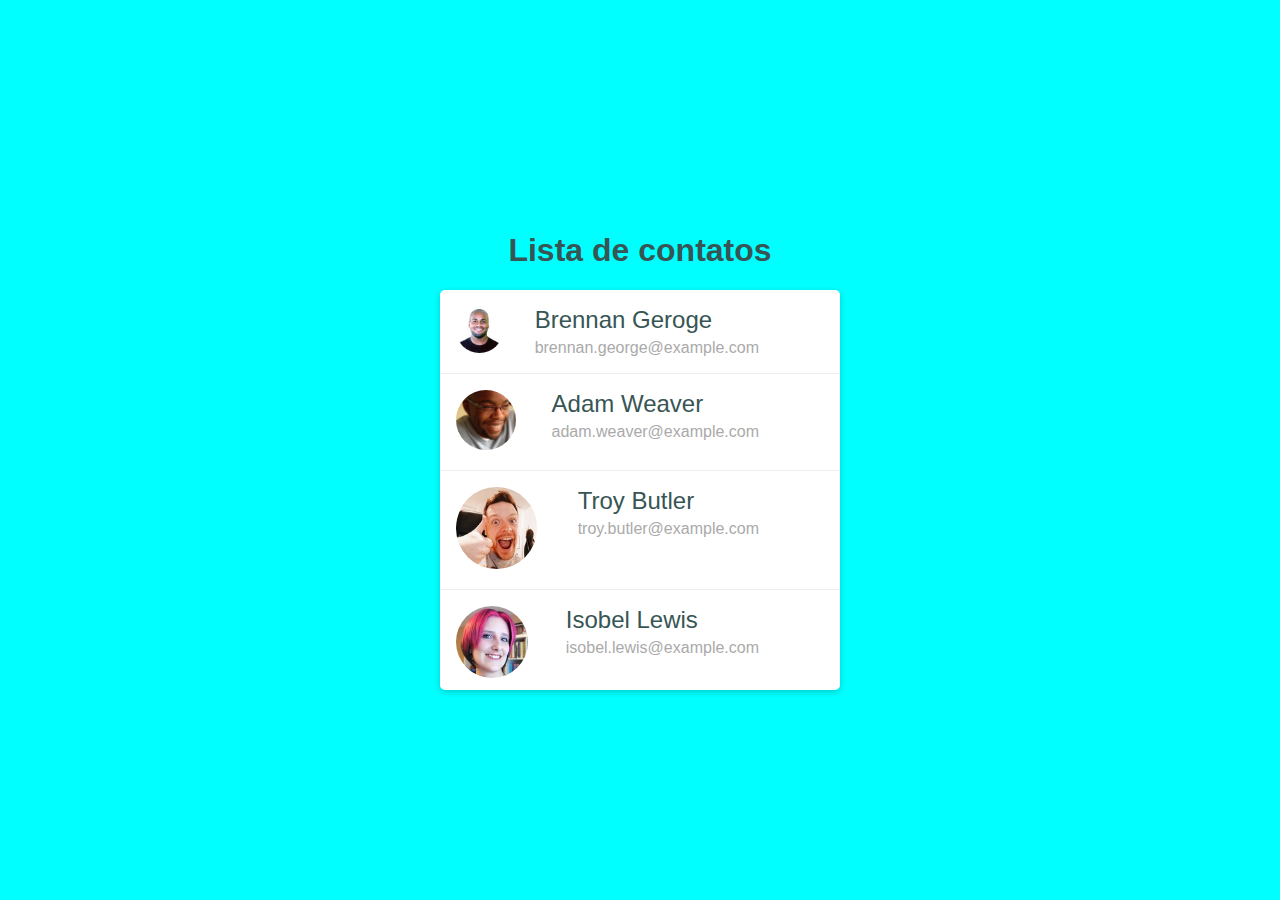
<file: m06#01/Projeto_contatos/index.html>
<!DOCTYPE html>
<html lang="en">

<head>
    <meta charset="UTF-8">
    <meta http-equiv="X-UA-Compatible" content="IE=edge">
    <meta name="viewport" content="width=device-width, initial-scale=1.0">
    <title>Document</title>

    <link rel="stylesheet" href="estilo.css">
</head>

<body>
    <h1 class="main-title">Lista de contatos</h1>

    <div class="list-wrapper">
        <ul class="list">
            <!-- imagem 1 -->
            <li class="list-item">
                <div class="list-item__imagem">
                    <img src="imagens/1.jpg" alt="Brennan George" srcset="">
                </div>
                <div class="list-item__content">
                    <p class="list-item__name">
                        Brennan Geroge
                    </p>
                    <p class="list-item__email">brennan.george@example.com</p>
                </div>
                <div class="list-item__action">
                    <a href="#"><img src="imagens/delete.png" alt=""></a>
                    <a href="#"><img src="imagens/edit.png" alt=""></a>
                </div>
                <div></div>
            </li>
             <!-- imagem 2 -->
            <li class="list-item">
                <div class="list-item__imagem">
                    <img src="imagens/2.jpg" alt="Adam Weaver" srcset="">
                </div>
                <div class="list-item__content">
                    <p class="list-item__name">
                        Adam Weaver
                    </p>
                    <p class="list-item__email">adam.weaver@example.com</p>
                </div>
                <div class="list-item__action">
                    <a href="#"><img src="imagens/delete.png" alt=""></a>
                    <a href="#"><img src="imagens/edit.png" alt=""></a>
                </div>
                <div></div>
            </li>
             <!-- imagem 3 -->
            <li class="list-item">
                <div class="list-item__imagem">
                    <img src="imagens/3.jpg" alt="Troy Butler" srcset="">
                </div>
                <div class="list-item__content">
                    <p class="list-item__name">
                        Troy Butler
                    </p>
                    <p class="list-item__email">troy.butler@example.com</p>
                </div>
                <div class="list-item__action">
                    <a href="#"><img src="imagens/delete.png" alt=""></a>
                    <a href="#"><img src="imagens/edit.png" alt=""></a>
                </div>
                <div></div>
            </li>
             <!-- imagem 4 -->
            <li class="list-item">
                <div class="list-item__imagem">
                    <img src="imagens/4.jpg" alt="Isobel Lewis" srcset="">
                </div>
                <div class="list-item__content">
                    <p class="list-item__name">
                        Isobel Lewis
                    </p>
                    <p class="list-item__email">isobel.lewis@example.com</p>
                </div>
                <div class="list-item__action">
                    <a href="#"><img src="imagens/delete.png" alt=""></a>
                    <a href="#"><img src="imagens/edit.png" alt=""></a>
                </div>
                <div></div>
            </li>
             <!-- imagem 5 -->
            <li class="list-item">
                <div class="list-item__imagem">
                    <img src="imagens/5.jpg" alt="Lisa Garcia" srcset="">
                </div>
                <div class="list-item__content">
                    <p class="list-item__name">
                        Lisa Garcia
                    </p>
                    <p class="list-item__email">lisa.garcia@example.com</p>
                </div>
                <div class="list-item__action">
                    <a href="#"><img src="imagens/delete.png" alt=""></a>
                    <a href="#"><img src="imagens/edit.png" alt=""></a>
                </div>
                <div></div>
            </li>
             <!-- imagem 6 -->
            <li class="list-item">
                <div class="list-item__imagem">
                    <img src="imagens/6.jpg" alt="Carolyn Silva" srcset="">
                </div>
                <div class="list-item__content">
                    <p class="list-item__name">
                        Carolyn Silva
                    </p>
                    <p class="list-item__email">bcarolyn.silva@example.com</p>
                </div>
                <div class="list-item__action">
                    <a href="#"><img src="imagens/delete.png" alt=""></a>
                    <a href="#"><img src="imagens/edit.png" alt=""></a>
                </div>
                <div></div>
            </li>
        </ul>
    </div>
</body>

</html>
</file>
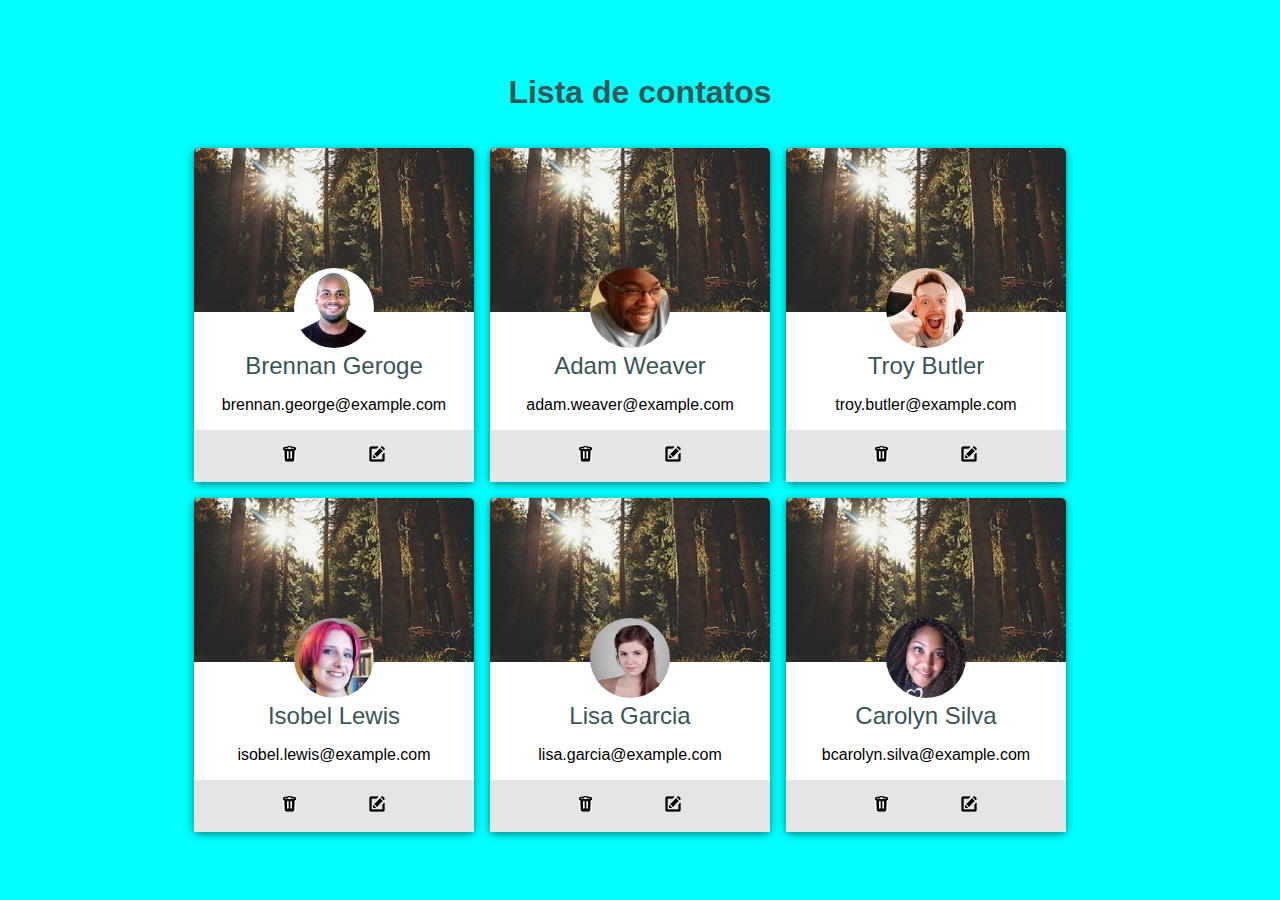
<file: m06#02/Projeto_contatos_2/index.html>
<!DOCTYPE html>
<html lang="en">

<head>
    <meta charset="UTF-8">
    <meta http-equiv="X-UA-Compatible" content="IE=edge">
    <meta name="viewport" content="width=device-width, initial-scale=1.0">
    <title>Document</title>

    <link rel="stylesheet" href="estilo2.css">
</head>

<body>
    <h1 class="main-title">Lista de contatos</h1>

    <div class="list-wrapper">
        <ul class="list">
            <!-- imagem 1 -->
            <li class="list-item">
                <div class="list-item__imagem">
                    <img src="imagens/1.jpg" alt="Brennan George" srcset="">
                </div>
                <div class="list-item__content">
                    <p class="list-item__name">
                        Brennan Geroge
                    </p>
                    <p class="list-item__email">brennan.george@example.com</p>
                </div>
                <div class="list-item__action">
                    <a href="#"><img src="imagens/delete.png" alt=""></a>
                    <a href="#"><img src="imagens/edit.png" alt=""></a>
                </div>
                <div></div>
            </li>
             <!-- imagem 2 -->
            <li class="list-item">
                <div class="list-item__imagem">
                    <img src="imagens/2.jpg" alt="Adam Weaver" srcset="">
                </div>
                <div class="list-item__content">
                    <p class="list-item__name">
                        Adam Weaver
                    </p>
                    <p class="list-item__email">adam.weaver@example.com</p>
                </div>
                <div class="list-item__action">
                    <a href="#"><img src="imagens/delete.png" alt=""></a>
                    <a href="#"><img src="imagens/edit.png" alt=""></a>
                </div>
                <div></div>
            </li>
             <!-- imagem 3 -->
            <li class="list-item">
                <div class="list-item__imagem">
                    <img src="imagens/3.jpg" alt="Troy Butler" srcset="">
                </div>
                <div class="list-item__content">
                    <p class="list-item__name">
                        Troy Butler
                    </p>
                    <p class="list-item__email">troy.butler@example.com</p>
                </div>
                <div class="list-item__action">
                    <a href="#"><img src="imagens/delete.png" alt=""></a>
                    <a href="#"><img src="imagens/edit.png" alt=""></a>
                </div>
                <div></div>
            </li>
             <!-- imagem 4 -->
            <li class="list-item">
                <div class="list-item__imagem">
                    <img src="imagens/4.jpg" alt="Isobel Lewis" srcset="">
                </div>
                <div class="list-item__content">
                    <p class="list-item__name">
                        Isobel Lewis
                    </p>
                    <p class="list-item__email">isobel.lewis@example.com</p>
                </div>
                <div class="list-item__action">
                    <a href="#"><img src="imagens/delete.png" alt=""></a>
                    <a href="#"><img src="imagens/edit.png" alt=""></a>
                </div>
                <div></div>
            </li>
             <!-- imagem 5 -->
            <li class="list-item">
                <div class="list-item__imagem">
                    <img src="imagens/5.jpg" alt="Lisa Garcia" srcset="">
                </div>
                <div class="list-item__content">
                    <p class="list-item__name">
                        Lisa Garcia
                    </p>
                    <p class="list-item__email">lisa.garcia@example.com</p>
                </div>
                <div class="list-item__action">
                    <a href="#"><img src="imagens/delete.png" alt=""></a>
                    <a href="#"><img src="imagens/edit.png" alt=""></a>
                </div>
                <div></div>
            </li>
             <!-- imagem 6 -->
            <li class="list-item">
                <div class="list-item__imagem">
                    <img src="imagens/6.jpg" alt="Carolyn Silva" srcset="">
                </div>
                <div class="list-item__content">
                    <p class="list-item__name">
                        Carolyn Silva
                    </p>
                    <p class="list-item__email">bcarolyn.silva@example.com</p>
                </div>
                <div class="list-item__action">
                    <a href="#"><img src="imagens/delete.png" alt=""></a>
                    <a href="#"><img src="imagens/edit.png" alt=""></a>
                </div>
                <div></div>
            </li>
        </ul>
    </div>
</body>

</html>
</file>
<file: m06#01/Projeto_contatos/estilo.css>
html, 
body {
    height: 100%;
}

body {
    background-color: aqua;
    margin: 0;
    padding: 0;
    font-family: 'Lucida Sans', 'Lucida Sans Regular', 'Lucida Grande', 'Lucida Sans Unicode', Geneva, Verdana, sans-serif;

    display: flex;
    flex-direction: column;
    justify-content: center;
    align-items: center;
}

.main-title {
    color: #385555;
}

.list-wrapper {
    background-color: white;
    width: 90%;
    max-width: 400px;
    max-height: 400px;
    overflow-y: auto;
    border-radius: 5px;
    box-shadow: 0 2px 6px rgba(0, 0, 0, .2);
}

.list {
    list-style: none;
    padding: 0;
    margin: 0;
}

.list-item {
    padding: 16px;
    border-bottom: 1px solid #eee;
    display: flex;
}

.list-item:hover {
    background-color: #e8e8e8;
}

.list-item__imagem img {
    width: 80%;
    border-radius: 50%;
}

.list-item__content {
    padding: 0 20px;
    flex-grow: 1;
}

.list-item__name {
    font-size: 24px;
    color: #385555;
    margin: 0;
}

.list-item__email {
    margin: 5px 0 0 ;
    color: #aaa;
}

.list-item__action {
    display: flex;
    gap: 16px;
    align-items: center;
    opacity: 0;
}

.list-item:hover .list-item__action {
    opacity: 0.3;
}
</file>
<file: m06#02/Projeto_contatos_2/estilo2.css>
html, 
body {
    height: 100%;
}

body {
    background-color: aqua;
    margin: 0;
    padding: 0;
    font-family: 'Lucida Sans', 'Lucida Sans Regular', 'Lucida Grande', 'Lucida Sans Unicode', Geneva, Verdana, sans-serif;

    display: flex;
    flex-direction: column;
    justify-content: center;
    align-items: center;
}

.main-title {
    color: #385555;
}

ul.list {
    width: 90%;
    max-width: 960px;
    display: flex;
    flex-wrap: wrap;
    justify-content: center;
    gap: 16px;
    list-style-type: none;
}

.list-item {
    flex-basis: 280px;
    background-color: white; 
    border-radius: 5px;
    text-align: center;
    box-shadow: 0 2px 8px rgba(0, 0, 0, 0.5); /* zero pro deslocamento horizontal, 2 px deslocamento vertical, esfumaçamento de 8px */
    background-image: url(imagens/thumb02.jpg);
    background-size: 100%;
    background-repeat: no-repeat;
}

.list-item__imagem img{
    border-radius: 50%;
    width: 80px;
    margin-top: 120px;
}

.list-item__name {
    margin: 0;
    font-size: 24px;
    color: #385555;
}

.list-item__action {
    background-color: #e5e5e5;
    padding: 16px;
    display: flex;
    justify-content: space-evenly;
}
</file>
